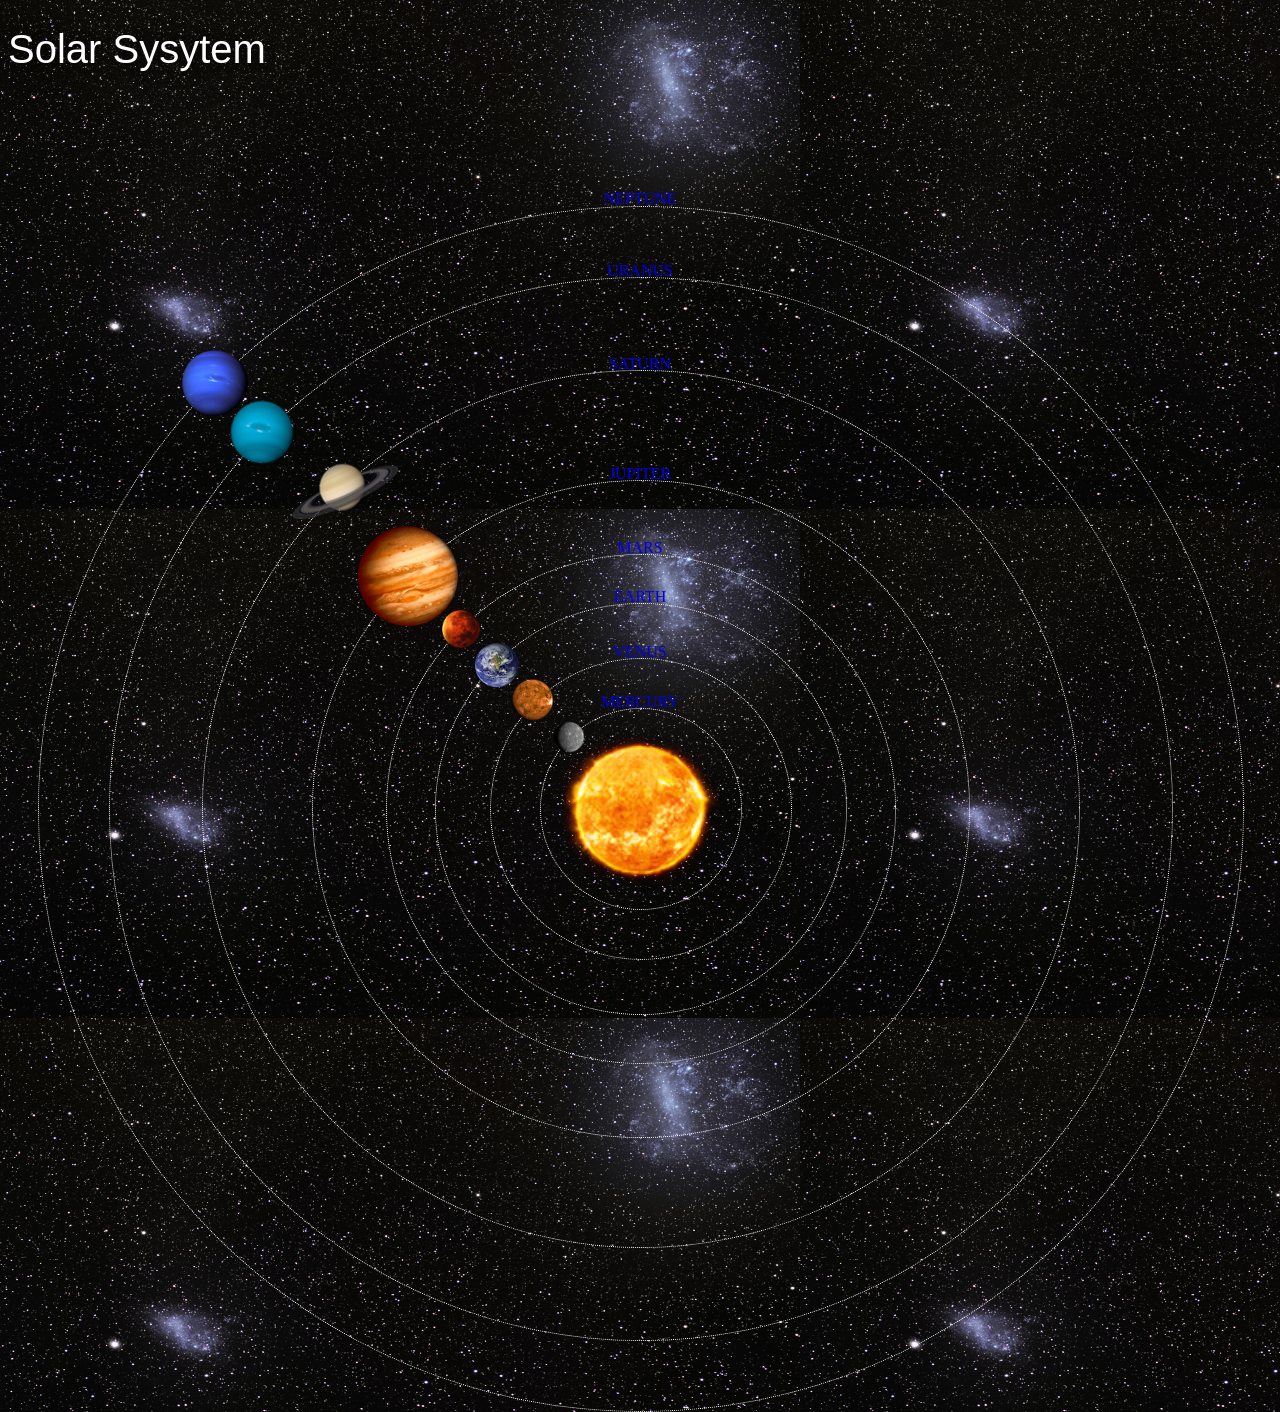
<file: index.html>
<!DOCTYPE html>
<html>
    <head>
        <title>Solar System</title>
        <link rel="stylesheet" href="style.css"/>
    </head>
    <body>
        <div id="container">
            <h1>Solar Sysytem</h1>
            <a href="sun.html"><img src="images/sun.png" id="sun"/></a>
            

            <div id="neptune-orbit">
            <a href="neptune.html"><img src="images/neptune.png" id="neptune"/></a>
            </div>
            <div id="neptune-label" class="label-box">
                <a href="neptune.html">NEPTUNE</a>
            </div>

            <div id="uranus-orbit">
                <a href="uranus.html"><img src="images/uranus.png" id="uranus"/></a>
            </div>
            <div id="uranus-label" class="label-box">
                <a href="uranus.html">URANUS</a>
            </div>
            
            <div id="saturn-orbit">
                <a href="saturn.html"><img src="images/saturn.png" id="saturn"/></a>
            </div>
            <div id="saturn-label" class="label-box">
                <a href="saturn.html">SATURN</a>
            </div>

            <div id="jupiter-orbit">
                <a href="jupiter.html"><img src="images/jupiter.png" id="jupiter"/></a>
            </div>
            <div id="jupiter-label" class="label-box">
                <a href="jupiter.html">JUPITER</a>
            </div>

            <div id="mars-orbit">
                <a href="mars.html"><img src="images/mars.png" id="mars"/></a>
            </div>
            <div id="mars-label" class="label-box">
                <a href="mars.html">MARS</a>
            </div>

            <div id="earth-orbit">
                <a href="earth.html"><img src="images/earth.png" id="earth"/></a>
            </div>
            <div id="earth-label" class="label-box">
                <a href="earth.html">EARTH</a>
            </div>

             <div id="venus-orbit">
                <a href="venus.html"><img src="images/venus.png" id="venus"/></a>
            </div>
            <div id="venus-label" class="label-box">
                <a href="venus.html">VENUS</a>
            </div>

            <div id="mercury-orbit">
                <a href=""><img src="images/mercury.png" id="mercury"/></a>
            </div>
            <div id="mercury-label" class="label-box">
                <a href="mercury.html">MERCURY</a>
            </div>
        </div>

    </body>
</html>
</file>
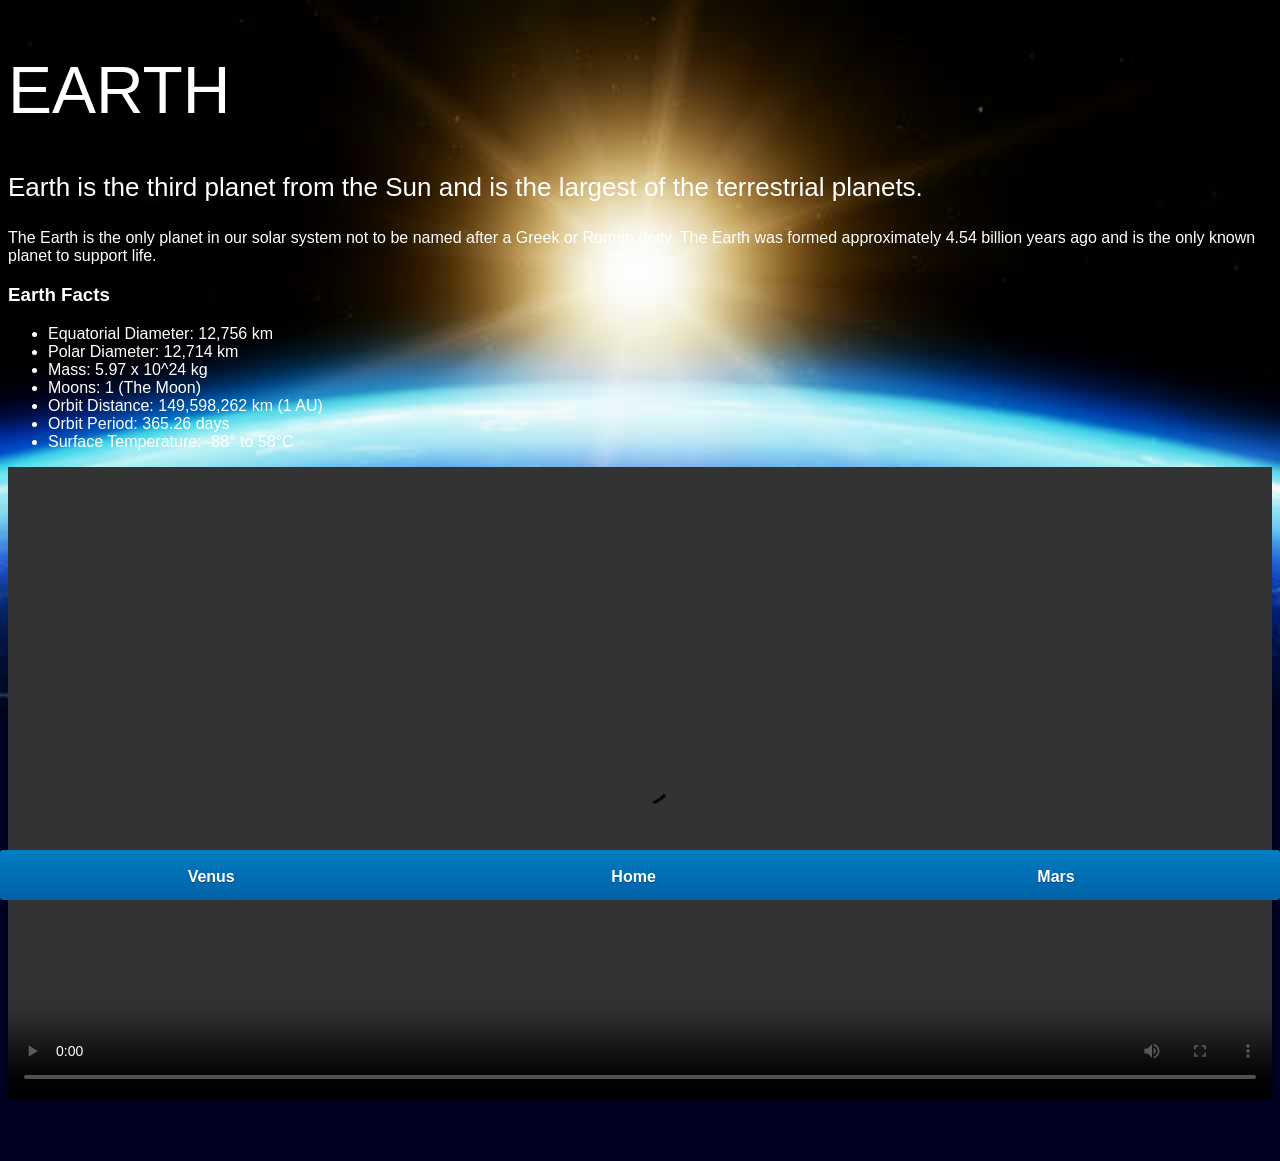
<file: earth.html>
<!DOCTYPE html>
<html>
    <head>
        <title>Solar System</title>
        <link rel="stylesheet" href="style-pages.css"/>
    </head>
    <body>
        <div id="main">
            <div id="content">
                <h1>Earth</h1>
                <p class="intro">
                    Earth is the third planet from the Sun and is the largest of the terrestrial planets. 
                </p>             

                <p>
                    The Earth is the only planet in our solar system not to be named after a Greek or Roman deity. The Earth was formed approximately 4.54 billion years ago and is the only known planet to support life.
                </p>

                <h3>Earth Facts</h3>
                <ul>
                    <li>Equatorial Diameter:	12,756 km</li>
                    <li>Polar Diameter:	12,714 km</li>
                    <li>Mass:	5.97 x 10^24 kg</li>
                    <li>Moons:	1 (The Moon)</li>
                    <li>Orbit Distance:	149,598,262 km (1 AU)</li>
                    <li>Orbit Period:	365.26 days</li>
                    <li>Surface Temperature:	-88&deg; to 58&deg;C</li>
                </ul>
                <video id="video" controls>
                    <source src="videos/earth-video.mp4" type="video/mp4">
                </video>
            </div>

            <div id="tabs-bottom">
            <a href="venus.html">Venus</a>
            <a href="index.html">Home</a>
            <a href="mars.html">Mars</a>
            </div>
        </div>
    </body>
</html>
</file>
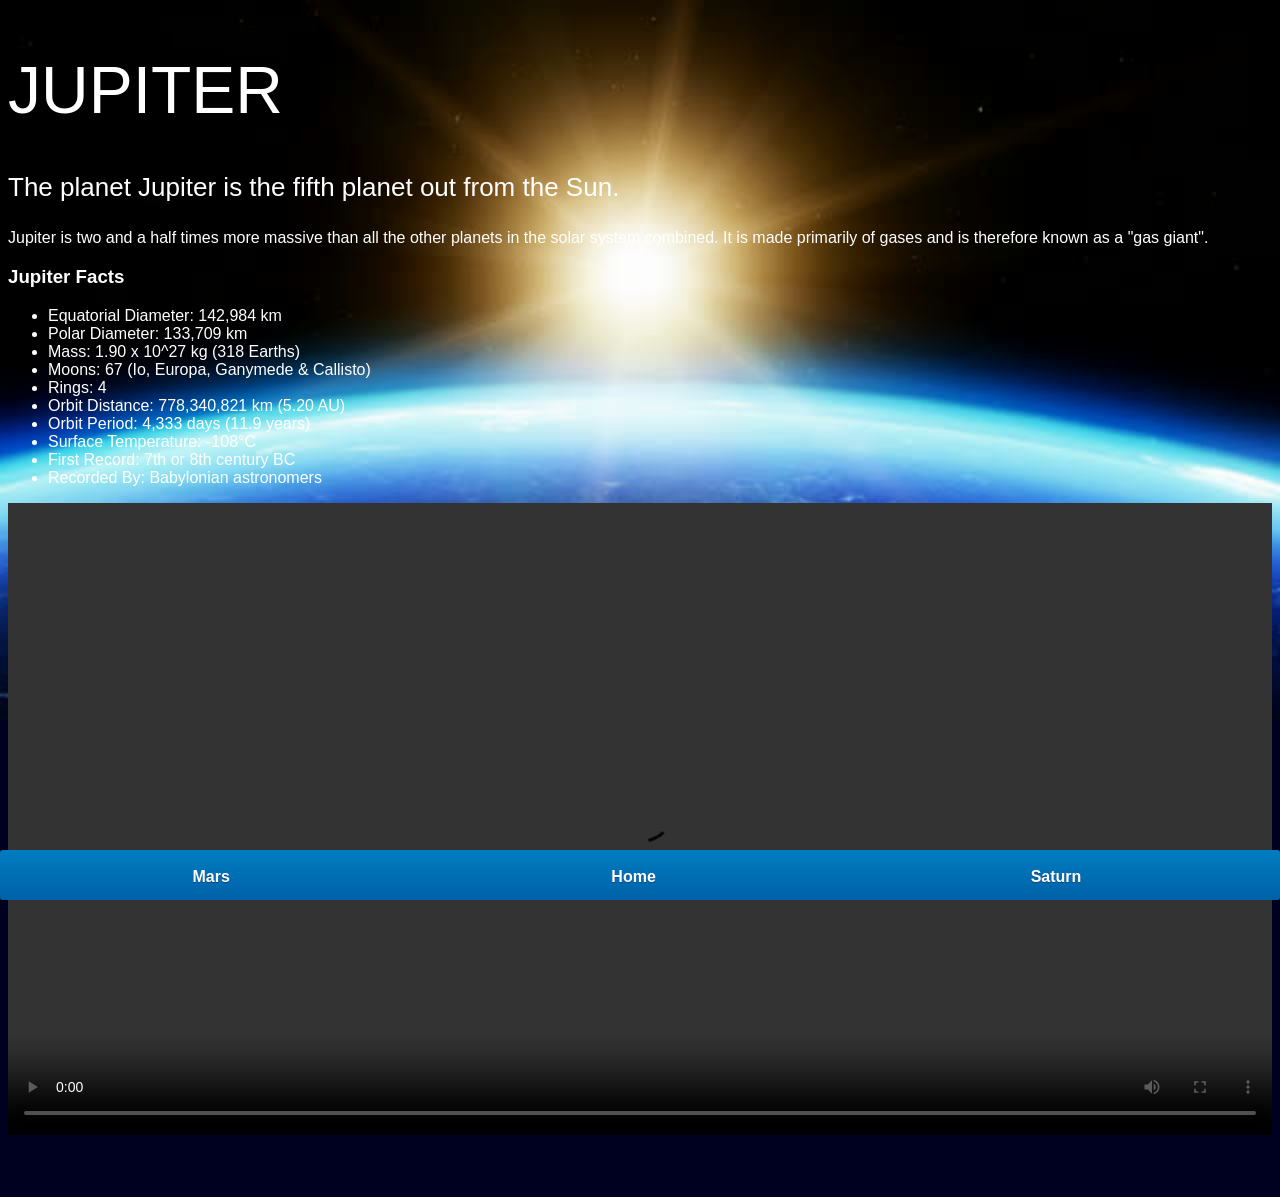
<file: jupiter.html>
<!DOCTYPE html>
<html>
    <head>
        <title>Solar System</title>
        <link rel="stylesheet" href="style-pages.css"/>
    </head>
    <body>
        <div id="main">
            <div id="content">
                <h1>Jupiter</h1>
                <p class="intro">
                    The planet Jupiter is the fifth planet out from the Sun.
                </p>             

                <p>
                    Jupiter is two and a half times more massive than all the other planets in the solar system combined. It is made primarily of gases and is therefore known as a "gas giant".
                </p>

                <h3>Jupiter Facts</h3>
                <ul>
                    <li>Equatorial Diameter:	142,984 km</li>
                    <li>Polar Diameter:	133,709 km</li>
                    <li>Mass:	1.90 x 10^27 kg (318 Earths)</li>
                    <li>Moons:	67 (Io, Europa, Ganymede & Callisto)</li>
                    <li>Rings:	4</li>
                    <li>Orbit Distance:	778,340,821 km (5.20 AU)</li>
                    <li>Orbit Period:	4,333 days (11.9 years)</li>
                    <li>Surface Temperature:	-108&deg;C</li>
                    <li>First Record:	7th or 8th century BC</li>
                    <li>Recorded By:	Babylonian astronomers</li>
                </ul>
                <video id="video" controls>
                    <source src="videos/jupiter-video.mp4" type="video/mp4">
                </video>
            </div>


            <div id="tabs-bottom">
            <a href="mars.html">Mars</a>
            <a href="index.html">Home</a>
            <a href="saturn.html">Saturn</a>
            </div>
        </div>
    </body>
</html>
</file>
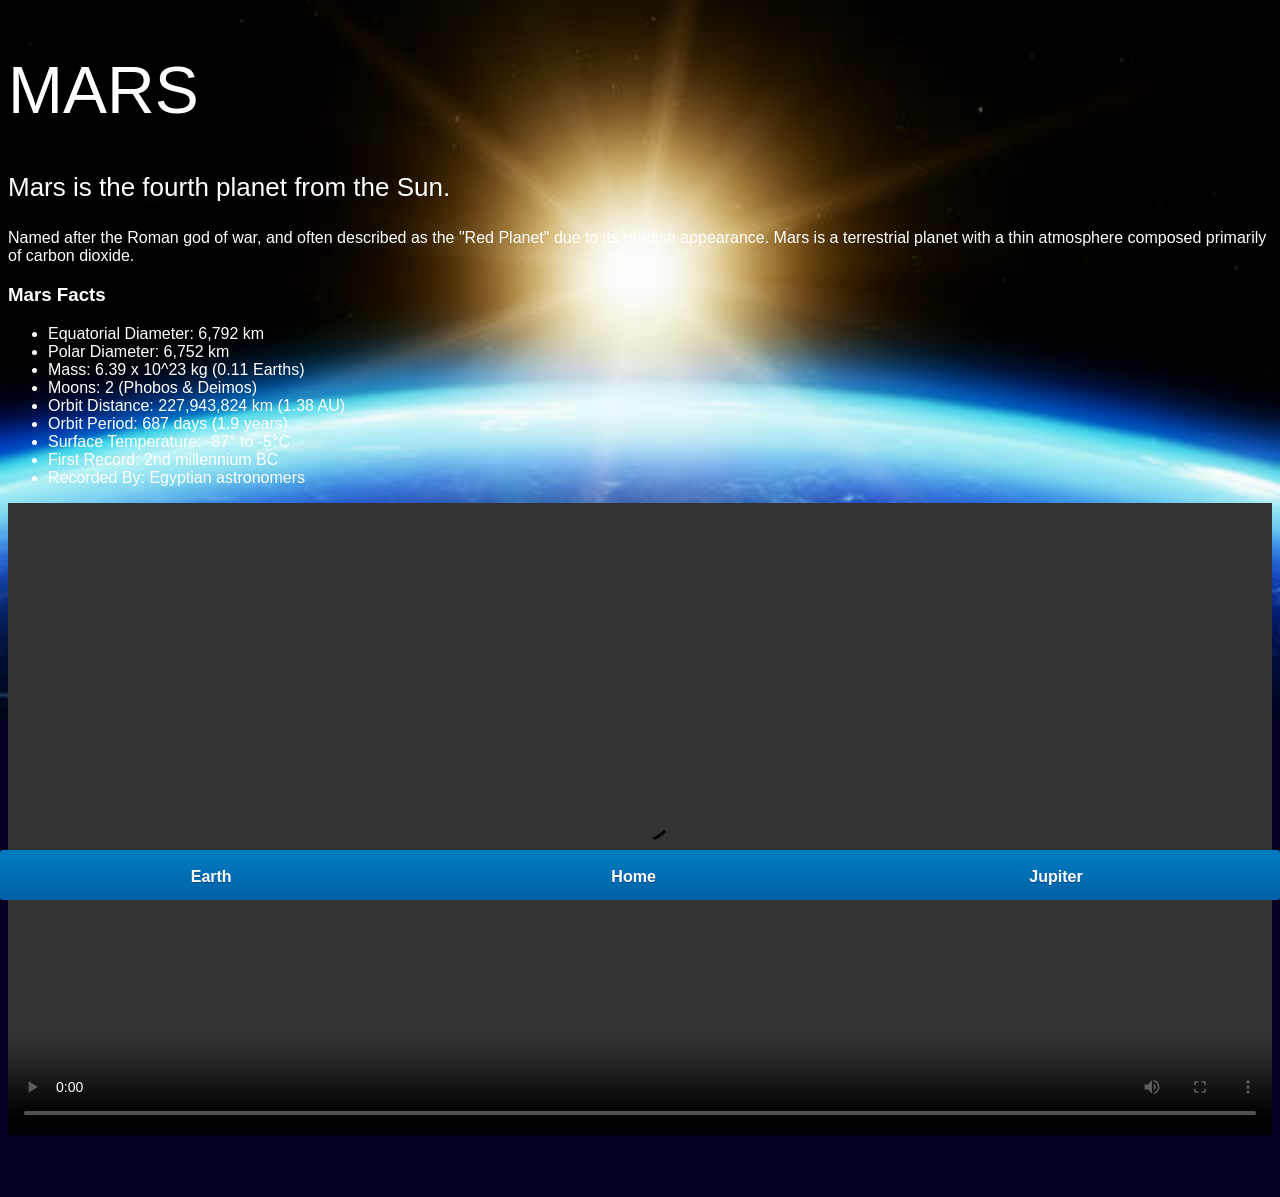
<file: mars.html>
<!DOCTYPE html>
<html>
    <head>
        <title>Solar System</title>
        <link rel="stylesheet" href="style-pages.css"/>
    </head>
    <body>
        <div id="main">
            <div id="content">
                <h1>Mars</h1>
                <p class="intro">
                    Mars is the fourth planet from the Sun.  
                </p>             

                <p>
                    Named after the Roman god of war, and often described as the "Red Planet" due to its reddish appearance. Mars is a terrestrial planet with a thin atmosphere composed primarily of carbon dioxide.
                </p>

                <h3>Mars Facts</h3>
                <ul>
                    <li>Equatorial Diameter:	6,792 km</li>
                    <li>Polar Diameter:	6,752 km</li>
                    <li>Mass:	6.39 x 10^23 kg (0.11 Earths)</li>
                    <li>Moons:	2 (Phobos & Deimos)</li>
                    <li>Orbit Distance:	227,943,824 km (1.38 AU)</li>
                    <li>Orbit Period:	687 days (1.9 years)</li>
                    <li>Surface Temperature:	-87&deg; to -5&deg;C</li>
                    <li>First Record:	2nd millennium BC</li>
                    <li>Recorded By:	Egyptian astronomers</li>
                </ul>
                <video id="video" controls>
                    <source src="videos/mars-video.mp4" type="video/mp4">
                </video>
            </div>


            <div id="tabs-bottom">
            <a href="earth.html">Earth</a>
            <a href="index.html">Home</a>
            <a href="jupiter.html">Jupiter</a>
            </div>
        </div>
    </body>
</html>
</file>
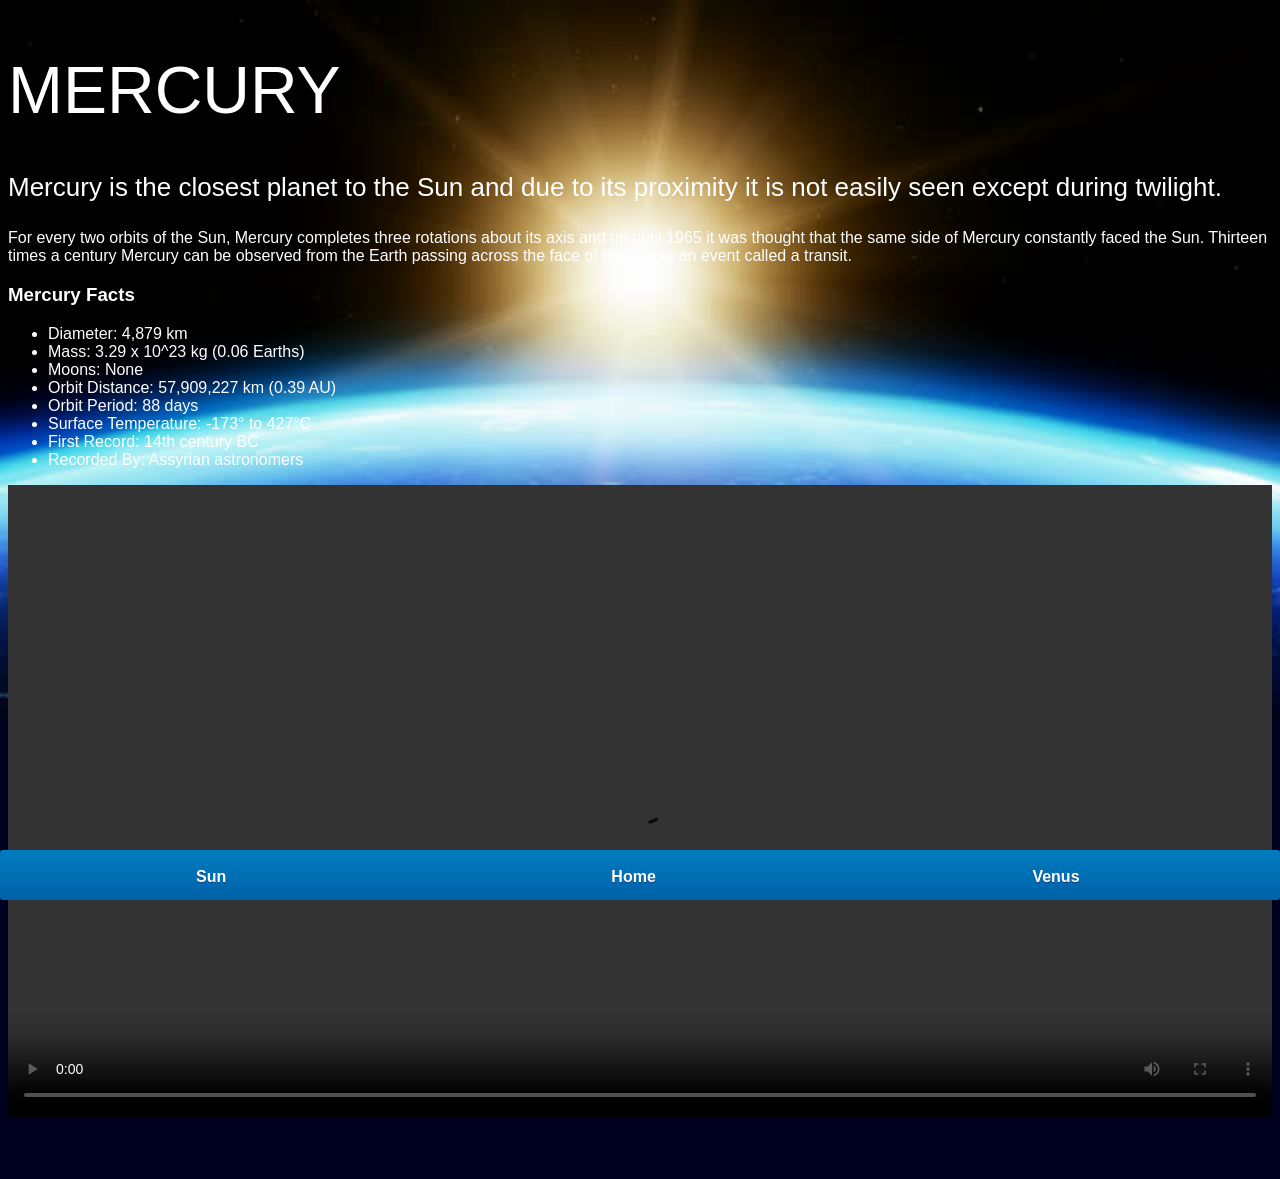
<file: mercury.html>
<!DOCTYPE html>
<html>
    <head>
        <title>Solar System</title>
        <link rel="stylesheet" href="style-pages.css"/>
    </head>
    <body>
        <div id="main">
            <div id="content">
                <h1>Mercury</h1>
                <p class="intro">
                    Mercury is the closest planet to the Sun and due to its proximity it is not easily seen except during twilight. 
                </p>             

                <p>
                    For every two orbits of the Sun, Mercury completes three rotations about its axis and up until 1965 it was thought that the same side of Mercury constantly faced the Sun. Thirteen times a century Mercury can be observed from the Earth passing across the face of the Sun in an event called a transit.
                </p>

                <h3>Mercury Facts</h3>
                <ul>
                    <li>Diameter:	4,879 km</li>
                    <li>Mass:	3.29 x 10^23 kg (0.06 Earths)</li>
                    <li>Moons:	None</li>
                    <li>Orbit Distance:	57,909,227 km (0.39 AU)</li>
                    <li>Orbit Period:	88 days</li>
                    <li>Surface Temperature:	-173&deg; to 427&deg;C</li>
                    <li>First Record:	14th century BC</li>
                    <li>Recorded By:	Assyrian astronomers</li>
                </ul>
                <video id="video" controls>
                    <source src="videos/mercury-video.mp4" type="video/mp4">
                </video>

            </div>

            <div id="tabs-bottom">
                <a href="sun.html">Sun</a>
                <a href="index.html">Home</a>
                <a href="venus.html">Venus</a>
            </div>
        </div>
    </body>
</html>
</file>
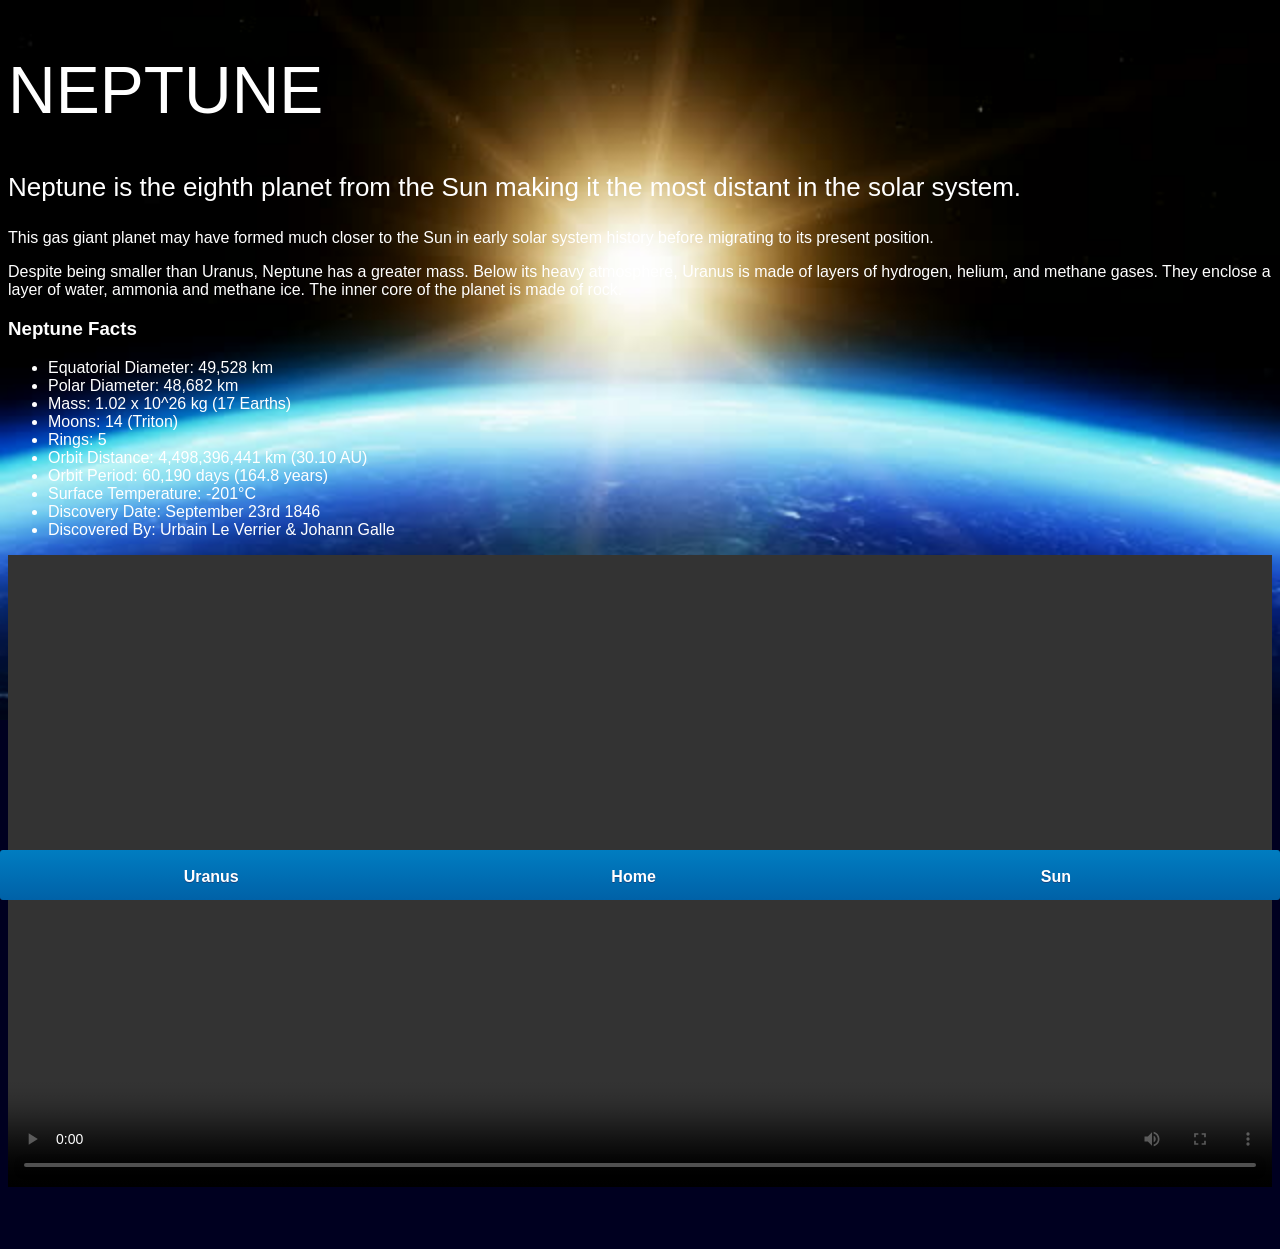
<file: neptune.html>
<!DOCTYPE html>
<html>
    <head>
        <title>Solar System</title>
        <link rel="stylesheet" href="style-pages.css"/>
    </head>
    <body>
        <div id="main">
            <div id="content">
                <h1>Neptune</h1>
                <p class="intro">
                    Neptune is the eighth planet from the Sun making it the most distant in the solar system. 
                </p>             
                <p>
                    This gas giant planet may have formed much closer to the Sun in early solar system history before migrating to its present position.</p>

                <p>Despite being smaller than Uranus, Neptune has a greater mass. Below its heavy atmosphere, Uranus is made of layers of hydrogen, helium, and methane gases. They enclose a layer of water, ammonia and methane ice. The inner core of the planet is made of rock.</p>

                <h3>Neptune Facts</h3>
                <ul>
                    <li>Equatorial Diameter:	49,528 km</li>
                    <li>Polar Diameter:	48,682 km</li>
                    <li>Mass:	1.02 x 10^26 kg (17 Earths)</li>
                    <li>Moons:	14 (Triton)</li>
                    <li>Rings:	5</li>
                    <li>Orbit Distance:	4,498,396,441 km (30.10 AU)</li>
                    <li>Orbit Period:	60,190 days (164.8 years)</li>
                    <li>Surface Temperature:	-201&deg;C</li>
                    <li>Discovery Date:	September 23rd 1846</li>
                    <li>Discovered By:	Urbain Le Verrier & Johann Galle</li>
                </ul>

                <video id="video" controls>
                    <source src="videos/neptune-video.mp4" type="video/mp4">
                </video>
            </div>


            <div id="tabs-bottom">
            <a href="uranus.html">Uranus</a>
            <a href="index.html">Home</a>
            <a href="sun.html">Sun</a>
            </div>
        </div>
    </body>
</html>
</file>
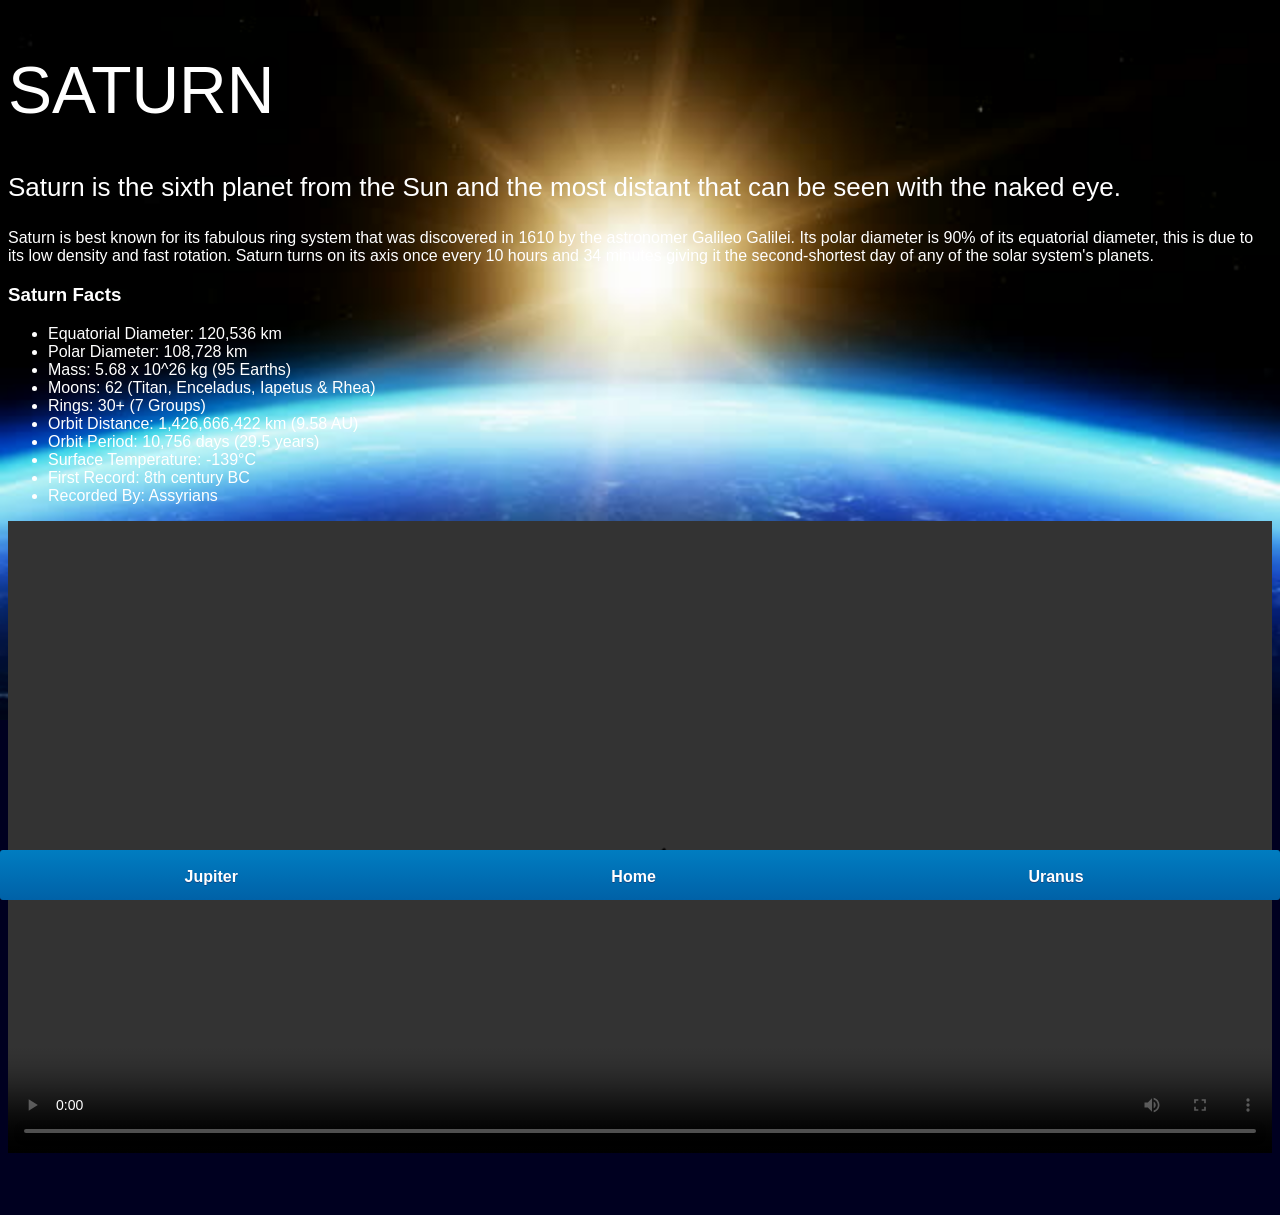
<file: saturn.html>
<!DOCTYPE html>
<html>
    <head>
        <title>Solar System</title>
        <link rel="stylesheet" href="style-pages.css"/>
    </head>
    <body>
        <div id="main">
            <div id="content">
                <h1>Saturn</h1>
                <p class="intro">
                    Saturn is the sixth planet from the Sun and the most distant that can be seen with the naked eye.
                </p>             

                <p>
                    Saturn is best known for its fabulous ring system that was discovered in 1610 by the astronomer Galileo Galilei. Its polar diameter is 90% of its equatorial diameter, this is due to its low density and fast rotation. Saturn turns on its axis once every 10 hours and 34 minutes giving it the second-shortest day of any of the solar system's planets.
                </p>

                <h3>Saturn Facts</h3>
                <ul>
                    <li>Equatorial Diameter:	120,536 km</li>
                    <li>Polar Diameter:	108,728 km</li>
                    <li>Mass:	5.68 x 10^26 kg (95 Earths)</li>
                    <li>Moons:	62 (Titan, Enceladus, Iapetus & Rhea)</li>
                    <li>Rings:	30+ (7 Groups)</li>
                    <li>Orbit Distance:	1,426,666,422 km (9.58 AU)</li>
                    <li>Orbit Period:	10,756 days (29.5 years)</li>
                    <li>Surface Temperature:	-139&deg;C</li>
                    <li>First Record:	8th century BC</li>
                    <li>Recorded By:	Assyrians</li>
                </ul>
                <video id="video" controls>
                    <source src="videos/saturn-video.mp4" type="video/mp4">
                </video>
            </div>


            <div id="tabs-bottom">
            <a href="jupiter.html">Jupiter</a>
            <a href="index.html">Home</a>
            <a href="uranus.html">Uranus</a>
            </div>
        </div>
    </body>
</html>
</file>
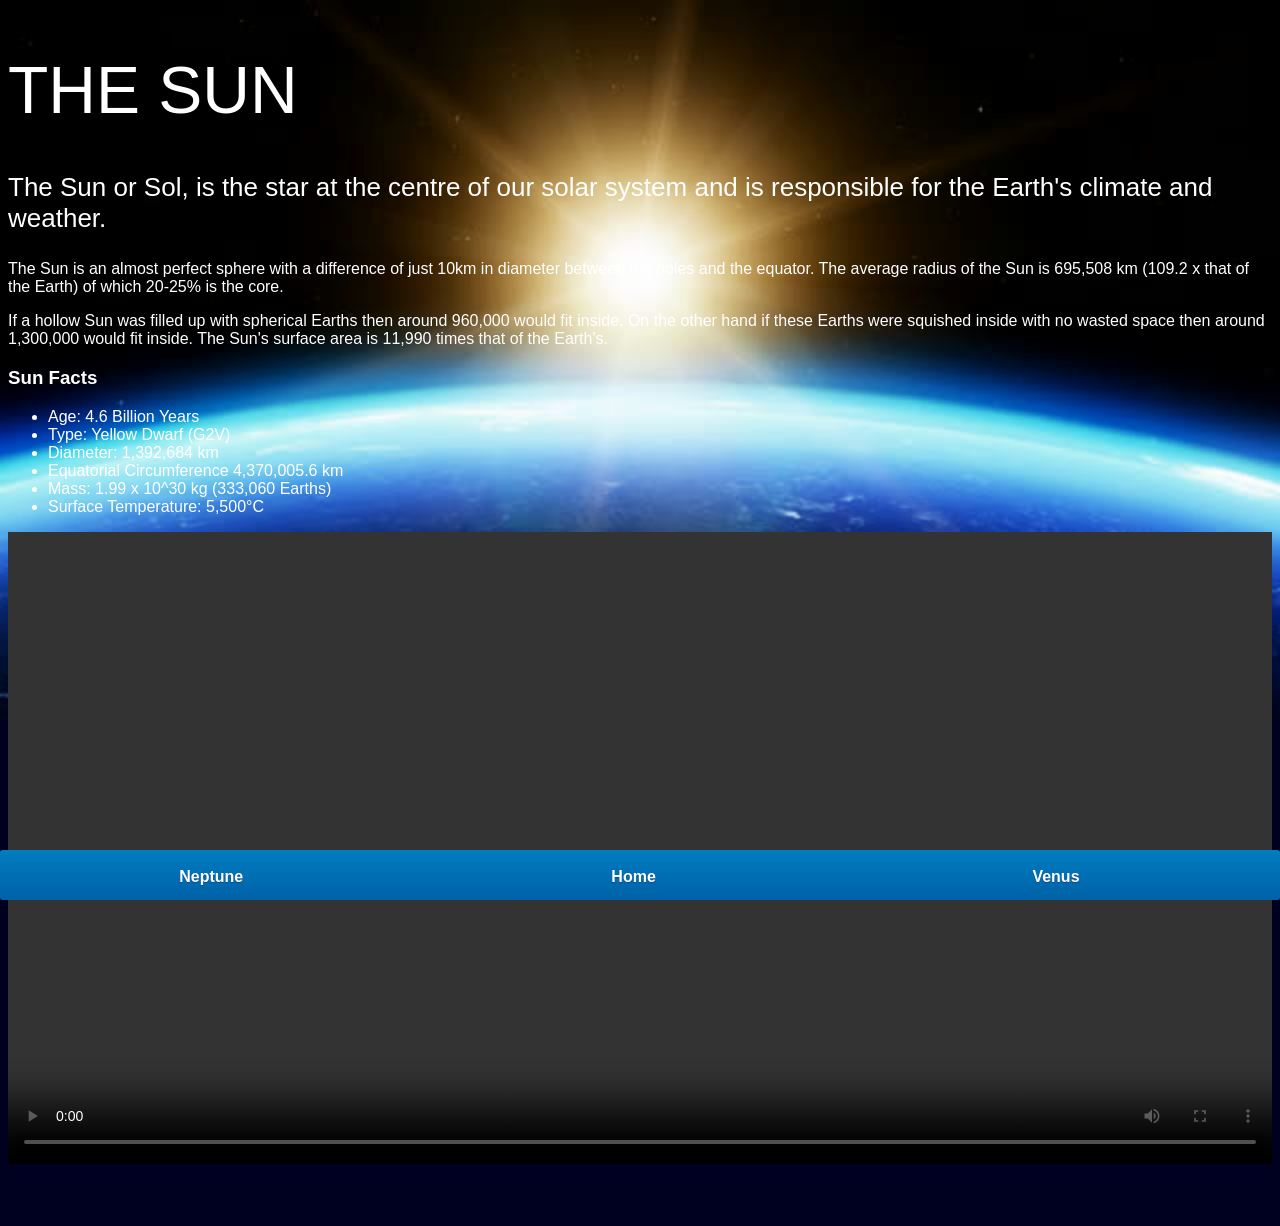
<file: sun.html>
<!DOCTYPE html>
<html>
    <head>
        <title>Solar System</title>
        <link rel="stylesheet" href="style-pages.css"/>
    </head>
    <body>
        <div id="main">
            <div id="content">
                <h1>The Sun</h1>
                <p class="intro">
                    The Sun or Sol, is the star at the centre of our solar system and is responsible for the Earth's climate and weather. 
                </p>             

                <p>
                    The Sun is an almost perfect sphere with a difference of just 10km in diameter between the poles and the equator. The average radius of the Sun is 695,508 km (109.2 x that of the Earth) of which 20-25% is the core.
                </p>
                <p>
                    If a hollow Sun was filled up with spherical Earths then around 960,000 would fit inside. On the other hand if these Earths were squished inside with no wasted space then around 1,300,000 would fit inside. The Sun's surface area is 11,990 times that of the Earth's.
                </p>

                <h3>Sun Facts</h3>
                <ul>
                    <li>Age:	4.6 Billion Years</li>
                    <li>Type:	Yellow Dwarf (G2V)</li>
                    <li>Diameter:	1,392,684 km</li>
                    <li>Equatorial Circumference	4,370,005.6 km</li>
                    <li>Mass:	1.99 x 10^30 kg (333,060 Earths)</li>
                    <li>Surface Temperature:	5,500°C</li>
                </ul>

                <video id="video" controls>
                    <source src="videos/sun-video.mp4" type="video/mp4">
                </video>
            </div>

            <div id="tabs-bottom">
                <a href="neptune.html">Neptune</a>
                <a href="index.html">Home</a>
                <a href="venus.html">Venus</a>
            </div>
        </div>
    </body>
</html>
</file>
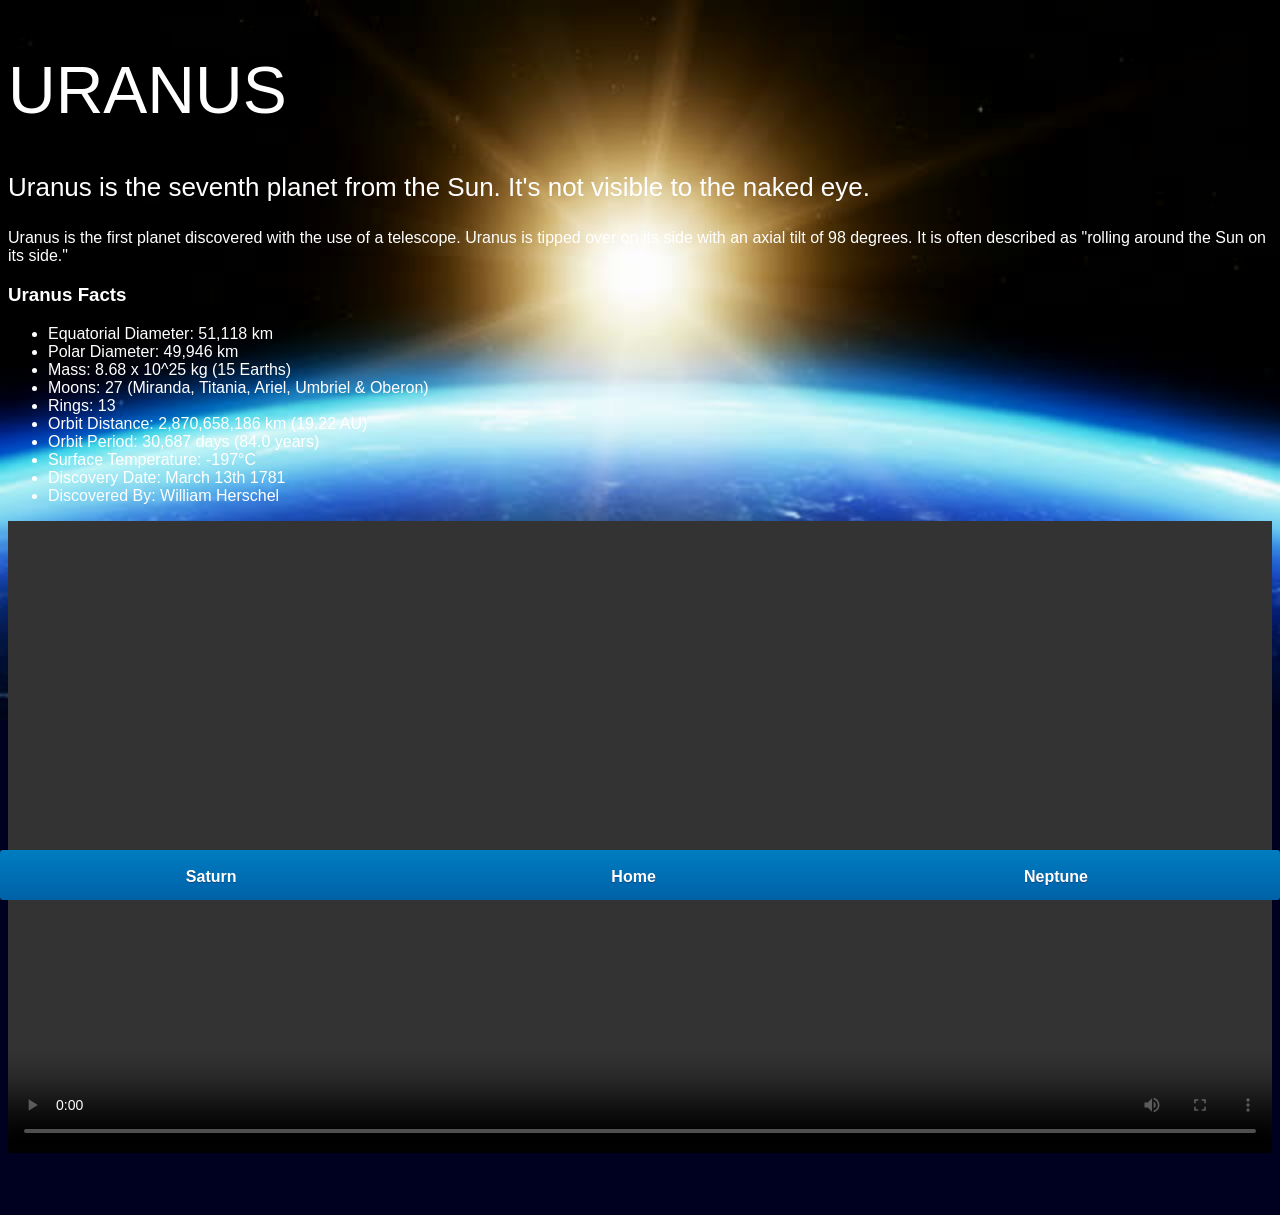
<file: uranus.html>
<!DOCTYPE html>
<html>
    <head>
        <title>Solar System</title>
        <link rel="stylesheet" href="style-pages.css"/>
    </head>
    <body>
        <div id="main">
            <div id="content">
                <h1>Uranus</h1>
                <p class="intro">
                    Uranus is the seventh planet from the Sun. It's not visible to the naked eye.
                </p>             

                <p>
                    Uranus is the first planet discovered with the use of a telescope. Uranus is tipped over on its side with an axial tilt of 98 degrees. It is often described as "rolling around the Sun on its side."
                </p>

                <h3>Uranus Facts</h3>
                <ul>
                    <li>Equatorial Diameter:	51,118 km</li>
                    <li>Polar Diameter:	49,946 km</li>
                    <li>Mass:	8.68 x 10^25 kg (15 Earths)</li>
                    <li>Moons:	27 (Miranda, Titania, Ariel, Umbriel & Oberon)</li>
                    <li>Rings:	13</li>
                    <li>Orbit Distance:	2,870,658,186 km (19.22 AU)</li>
                    <li>Orbit Period:	30,687 days (84.0 years)</li>
                    <li>Surface Temperature:	-197&deg;C</li>
                    <li>Discovery Date:	March 13th 1781</li>
                    <li>Discovered By:	William Herschel</li>
                </ul>
                <video id="video" controls>
                    <source src="videos/uranus-video.mp4" type="video/mp4">
                </video>
            </div>


            <div id="tabs-bottom">
            <a href="saturn.html">Saturn</a>
            <a href="index.html">Home</a>
            <a href="neptune.html">Neptune</a>
            </div>
        </div>
    </body>
</html>
</file>
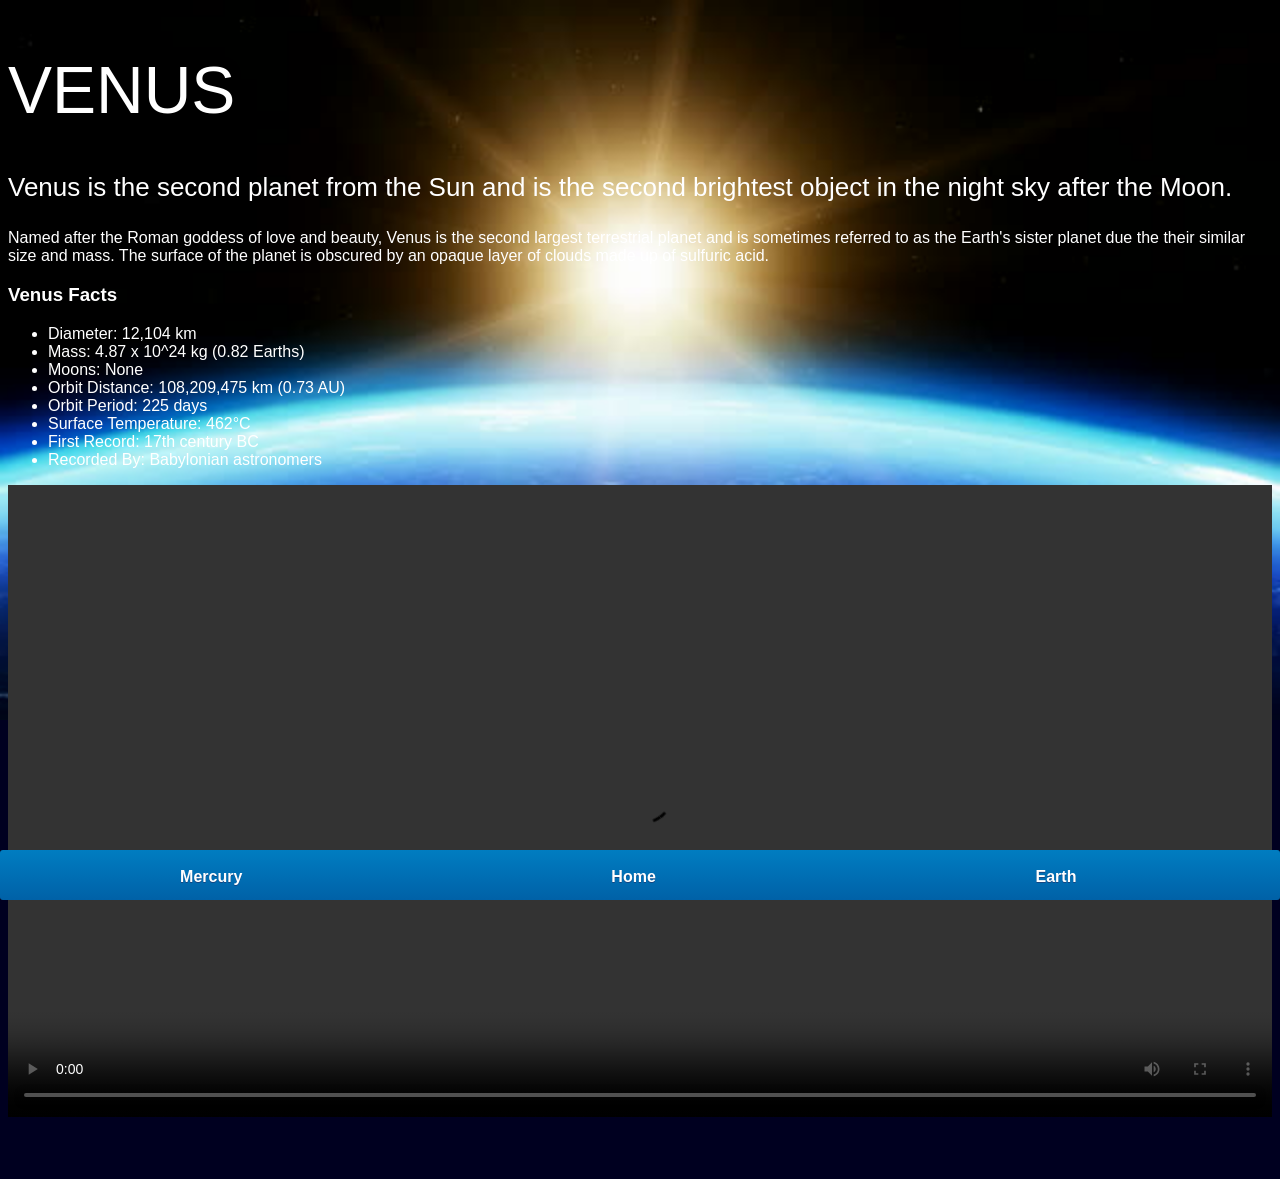
<file: venus.html>
<!DOCTYPE html>
<html>
    <head>
        <title>Solar System</title>
        <link rel="stylesheet" href="style-pages.css"/>
    </head>
    <body>
        <div id="main">
            <div id="content">
                <h1>Venus</h1>
                <p class="intro">
                    Venus is the second planet from the Sun and is the second brightest object in the night sky after the Moon. 
                </p>             

                <p>
                    Named after the Roman goddess of love and beauty, Venus is the second largest terrestrial planet and is sometimes referred to as the Earth's sister planet due the their similar size and mass. The surface of the planet is obscured by an opaque layer of clouds made up of sulfuric acid.
                </p>

                <h3>Venus Facts</h3>
                <ul>
                    <li>Diameter:	12,104 km</li>
                    <li>Mass:	4.87 x 10^24 kg (0.82 Earths)</li>
                    <li>Moons:	None</li>
                    <li>Orbit Distance:	108,209,475 km (0.73 AU)</li>
                    <li>Orbit Period:	225 days</li>
                    <li>Surface Temperature:	462&deg;C</li>
                    <li>First Record:	17th century BC</li>
                    <li>Recorded By:	Babylonian astronomers</li>
                </ul>
                <video id="video" controls>
                    <source src="videos/venus-video.mp4" type="video/mp4">
                </video>
            </div>


            <div id="tabs-bottom">
                <a href="mercury.html">Mercury</a>
                <a href="index.html">Home</a>
                <a href="earth.html">Earth</a>
            </div>
        </div>
    </body>
</html>
</file>
<file: style.css>
body{
    width: 100%;
    height: 100%;
    background-image: url('images/space.png');
    overflow: hidden;
}

h1{
    font-family: sans-serif;
    font-weight: 100;
    font-size: 40px;
    text-shadow: 0 0 10px #070707;
    color: white;
}
/*================   SUN  ==============*/
#sun{
    position: absolute;
    z-index: 1000;
    width: 160px;
    bottom: 10px;
    left: 50%;
    margin-left: -80px;
}

/*================   NEPTUNE  ==============*/

#neptune {
    width: 66px;
    height: 66px;
    margin: 143px;
    z-index: 1000;
    animation: spin-right 8s linear infinite;
    -webkit-animation: spin-right 8s linear infinite;
}

#neptune-orbit{
    position: absolute;
    width: 1204px;
    height: 1204px;
    bottom: -512px;
    left: 50%;
    margin-left: -602px;
    border: 1px dotted white;
    border-radius: 50%;
    animation: spin-left 14s linear infinite;
    -webkit-animation: spin-left 14s linear infinite;
}

#neptune-label{
    bottom: 692px;
}

/*================   URANUS  ==============*/

#uranus {
    width: 66px;
    height: 66px;
    margin: 120px;
    z-index: 1000;
    animation: spin-right 8s linear infinite;
    -webkit-animation: spin-right 8s linear infinite;
}

#uranus-orbit{
    position: absolute;
    width: 1062px;
    height: 1062px;
    bottom: -441px;
    left: 50%;
    margin-left: -531px;
    border: 1px dotted white;
    border-radius: 50%;
    animation: spin-left 15s linear infinite;
    -webkit-animation: spin-left 15s linear infinite;
}

#uranus-label{
    bottom: 620px;
}


/*================   SATURN  ==============*/

#saturn {
    width: 110px;
    margin: 85px;
    z-index: 1000;
    animation: spin-right 13s linear infinite;
    -webkit-animation: spin-right 13s linear infinite;
}

#saturn-orbit{
    position: absolute;
    width: 876px;
    height: 876px;
    bottom: -348px;
    left: 50%;
    margin-left: -438px;
    border: 1px dotted white;
    border-radius: 50%;
    animation: spin-left 13s linear infinite;
    -webkit-animation: spin-left 13s linear infinite;
}

#saturn-label{
    bottom: 527px;
}


/*================   JUPITER  ==============*/

#jupiter {
    width: 100px;
    height: 100px;
    margin: 45px;
    z-index: 1000;
    animation: spin-right 10s linear infinite;
    -webkit-animation: spin-right 10s linear infinite;
}

#jupiter-orbit{
    position: absolute;
    width: 656px;
    height: 656px;
    bottom: -238px;
    left: 50%;
    margin-left: -328px;
    border: 1px dotted white;
    border-radius: 50%;
    animation: spin-left 10s linear infinite;
    -webkit-animation: spin-left 10s linear infinite;
}

#jupiter-label{
    bottom: 417px;
}

/*================   MARS  ==============*/

#mars {
    width: 38px;
    height: 38px;
    margin: 55px;
    z-index: 1000;
    animation: spin-right 3s linear infinite;
    -webkit-animation: spin-right 3s linear infinite;
}

#mars-orbit{
    position: absolute;
    width: 508px;
    height: 508px;
    bottom: -164px;
    left: 50%;
    margin-left: -254px;
    border: 1px dotted white;
    border-radius: 50%;
    animation: spin-left 4s linear infinite;
    -webkit-animation: spin-left 4s linear infinite;
}

#mars-label{
    bottom: 343px;
}

/*================   EARTH  ==============*/

#earth {
    width: 50px;
    height: 50px;
    margin: 36px;
    z-index: 1000;
    animation: spin-right 3s linear infinite;
    -webkit-animation: spin-right 3s linear infinite;
}

#earth-orbit{
    position: absolute;
    width: 410px;
    height: 410px;
    bottom: -115px;
    left: 50%;
    margin-left: -205px;
    border: 1px dotted white;
    border-radius: 50%;
    animation: spin-left 5s linear infinite;
    -webkit-animation: spin-left 5s linear infinite;
}

#earth-label{
    bottom: 294px;
}


/*================   VENUS  ==============*/

#venus {
    width: 50px;
    height: 50px;
    margin: 16px;
    z-index: 1000;
}

#venus-orbit{
    position: absolute;
    width: 300px;
    height: 300px;
    bottom: -60px;
    left: 50%;
    margin-left: -150px;
    border: 1px dotted white;
    border-radius: 50%;
    animation: spin-left 4s linear infinite;
    -webkit-animation: spin-left 4s linear infinite;
}

#venus-label{
    bottom: 239px;
}

/*================   MERCURY  ==============*/

#mercury {
    width: 40px;
    height: 40px;
    margin: 8px;
    z-index: 1000;
}

#mercury-orbit{
    position: absolute;
    z-index: 1;
    width: 200px;
    height: 200px;
    bottom: -10px;
    left: 50%;
    margin-left: -100px;
    border: 1px dotted white;
    border-radius: 50%;
    animation: spin-left 2s linear infinite;
    -webkit-animation: spin-left 2s linear infinite;
}

#mercury-label{
    bottom: 189px;
}

/*================   PLEASE REMOVE  ==============*/

#container{
    transform: scale(0.8, 0.8, ) translate(0, 700px);
}

/*================   LABEL BOX  ==============*/

.label-box{
    position: absolute;
    width: 150px;
    left: 50%;
    margin-left: -75px;
    text-align: center;
    color: white;
    font-weight: 100;
    font-family: sans-serifS;
}

.label-box a{
    text-decoration: none;
    padding: 0;
    margin: 0;
}

.label-box a:visited{
    color: white;
}

/*================  ANIMATION  ==============*/

@keyframes spin-left{
    100%{
        transform: rotate(-360deg);
        -webkit-transform:  rotate(-360deg); 
    }
}

@keyframes spin-right{
    100%{
        transform: rotate(360deg);
        -webkit-transform: rotate(360deg);
    }
}
</file>
<file: style-pages.css>
body{
    margin: 0;
    padding: 0;
    width: 100%;
    background-color: #000020;
    font-family: sans-serif;
    background-image: url('images/earth-sunrise.jpg');
    background-repeat: no-repeat;
    background-size: 100%;
    color: #ffff;
}

h1 {
    font-weight: 100;
    font-size: 66px;
    text-shadow: 0 0 10px #000000;
    text-transform: uppercase;
}

p.intro {
    font-size: 26px;
    font-weight: 200;
    text-shadow: #000000;    
}

#content {
    margin-bottom: 50px;
    padding: 8px;
}

#video {
    width: 100%;
}

/*================   BOTTOM TABS  ==============*/

#tabs-bottom{
    position: fixed;
    bottom: 0;
    left:0;
    z-index: 500;
    display: inline-block;
    width: 100%;
    height: 50px;
    box-shadow: inset 0px 1px 0px 0px color(#54a3f7);
    background: linear-gradient(#007dc1, #0061a7);
    border-radius: 3px;
    border-color: 1px solid #124d77;
}

#tabs-bottom a {
    float: left;
    display: block;
    width: 33%;
    height: 35px;
    font-weight: 700;
    color: white;
    text-align: center;
    text-decoration: none;
    text-shadow: 0px 1px 0px #154682;
    padding-top: 18px;
}
</file>
